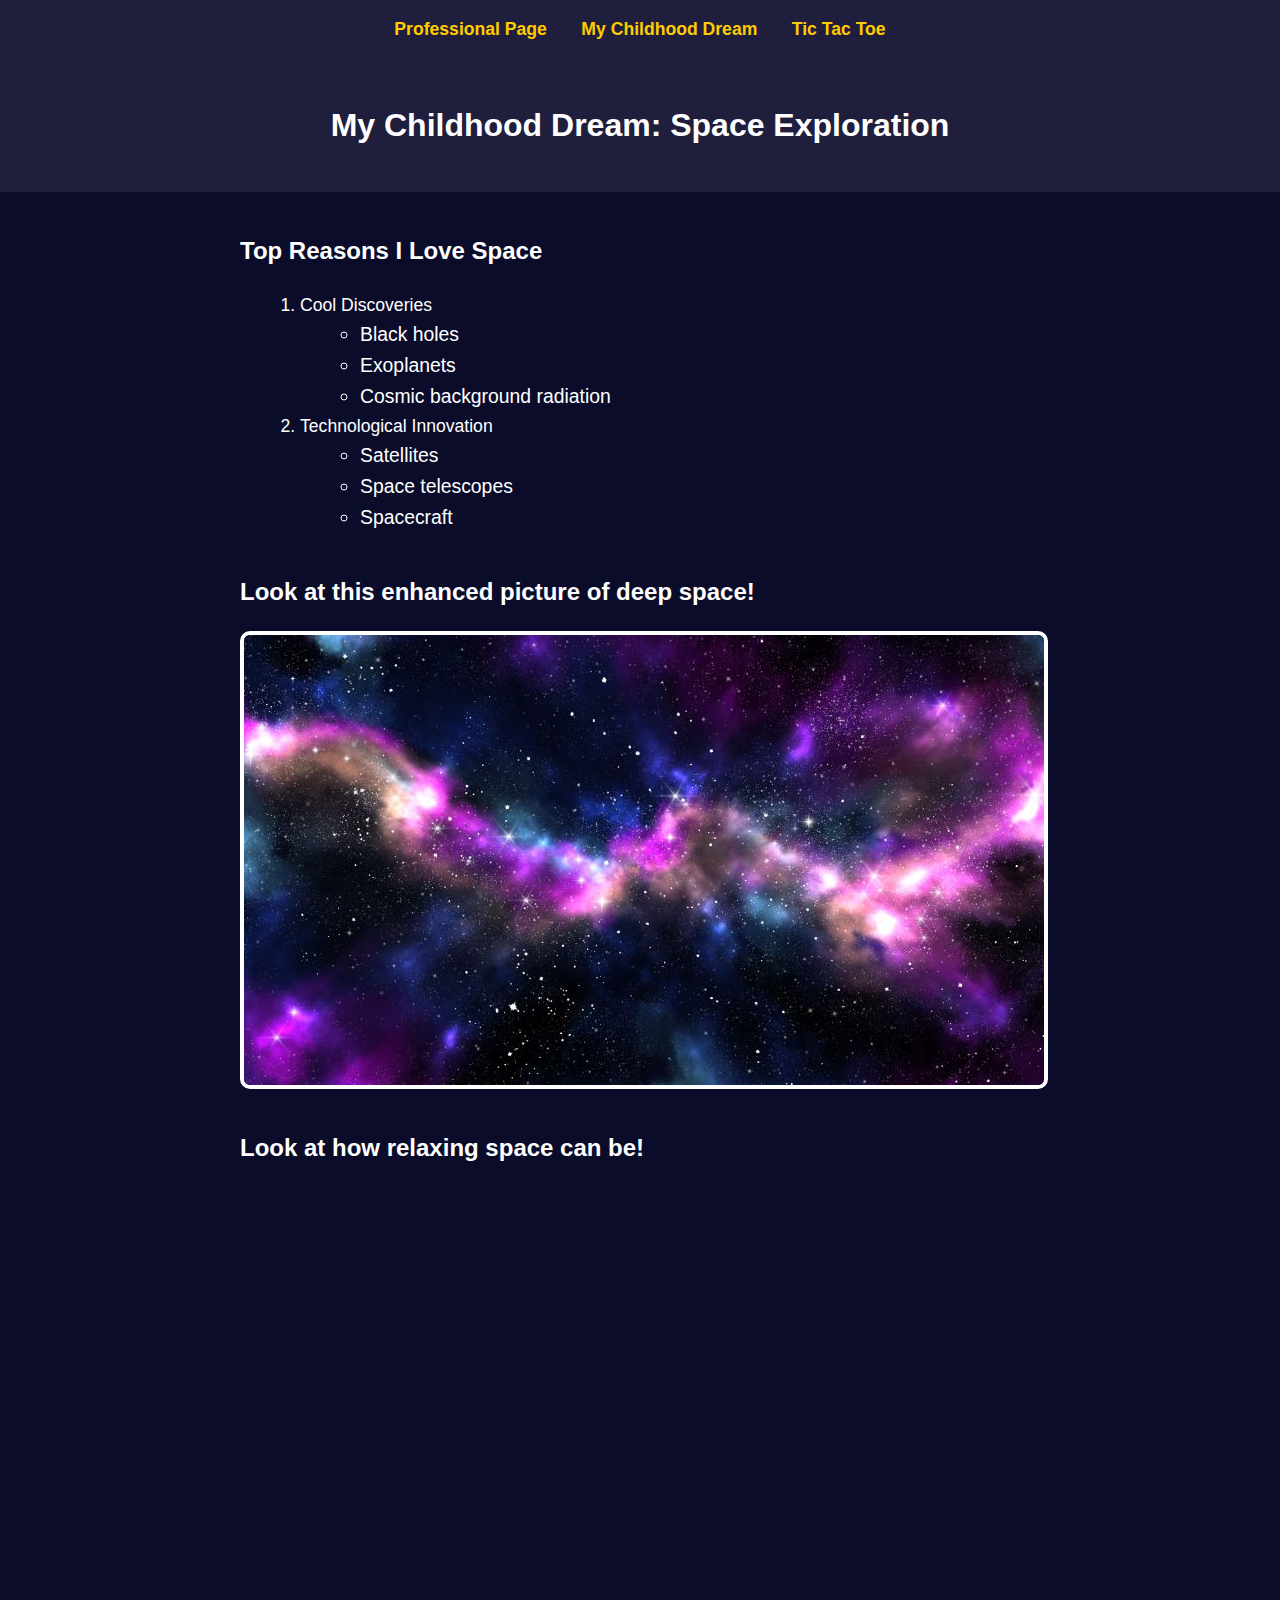
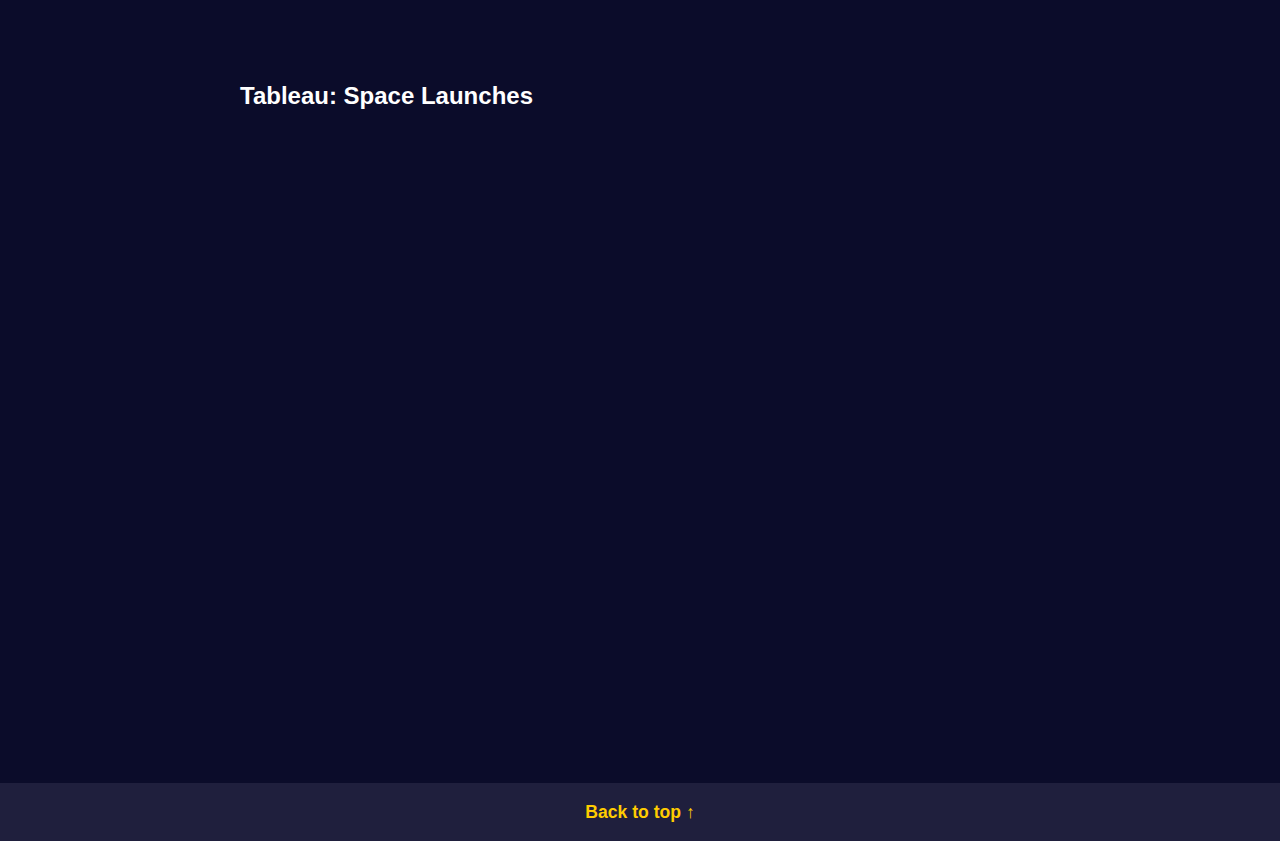
<file: scratch2.html>
<!DOCTYPE html>
<html lang="en">
<head>
    <meta charset="UTF-8">
    <title>Exploring Space</title>
    <link rel="stylesheet" href="css/scratch2.css">
</head>
<body>

    <!-- Navigation -->
    <div class="nav">
        <a href="index.html">Professional Page</a>
        <a href="#">My Childhood Dream</a>
        <a href="webapp.html">Tic Tac Toe</a>
    </div>

    <!-- Header -->
    <div class="header">
        <h1 id="top">My Childhood Dream: Space Exploration</h1>
    </div>

    <!-- Content Section 1 -->
    <div class="section">
        <h2>Top Reasons I Love Space</h2>
        <ol>
            <li>Cool Discoveries
                <ul>
                    <li>Black holes</li>
                    <li>Exoplanets</li>
                    <li>Cosmic background radiation</li>
                </ul>
            </li>
            <li>Technological Innovation
                <ul>
                    <li>Satellites</li>
                    <li>Space telescopes</li>
                    <li>Spacecraft</li>
                </ul>
            </li>
        </ol>
    </div>

    <!-- Image -->
    <div class="section">
        <h2>Look at this enhanced picture of deep space!</h2>
        <img src="images/space_pic.jpg" alt="A beautiful view of space" class="main-img">
    </div>

   <!-- YouTube Video Section with margins -->
<div class="section video-section">
    <h2>Look at how relaxing space can be!</h2>
    <iframe src="https://www.youtube.com/embed/ztVV54sPOns?autoplay=0&rel=0&modestbranding=1" 
            title="YouTube video player" 
            frameborder="0" 
            allow="accelerometer; autoplay; clipboard-write; encrypted-media; gyroscope; picture-in-picture; web-share" 
            allowfullscreen>
    </iframe>
</div>


    <!-- Tableau Embed -->
    <div class="section">
        <h2>Tableau: Space Launches</h2>
        <div class="tableauPlaceholder" id="vizContainer">
            <iframe src="https://public.tableau.com/views/SpaceLaunches/Dashboard1?:language=en-US&:display_count=n&:origin=viz_share_link"
                    width="100%" height="600px" frameborder="0"></iframe>
        </div>
    </div>

    <!-- On-page anchor -->
    <div class="nav">
        <a href="#top">Back to top ↑</a>
    </div>

</body>
</html>
</file>
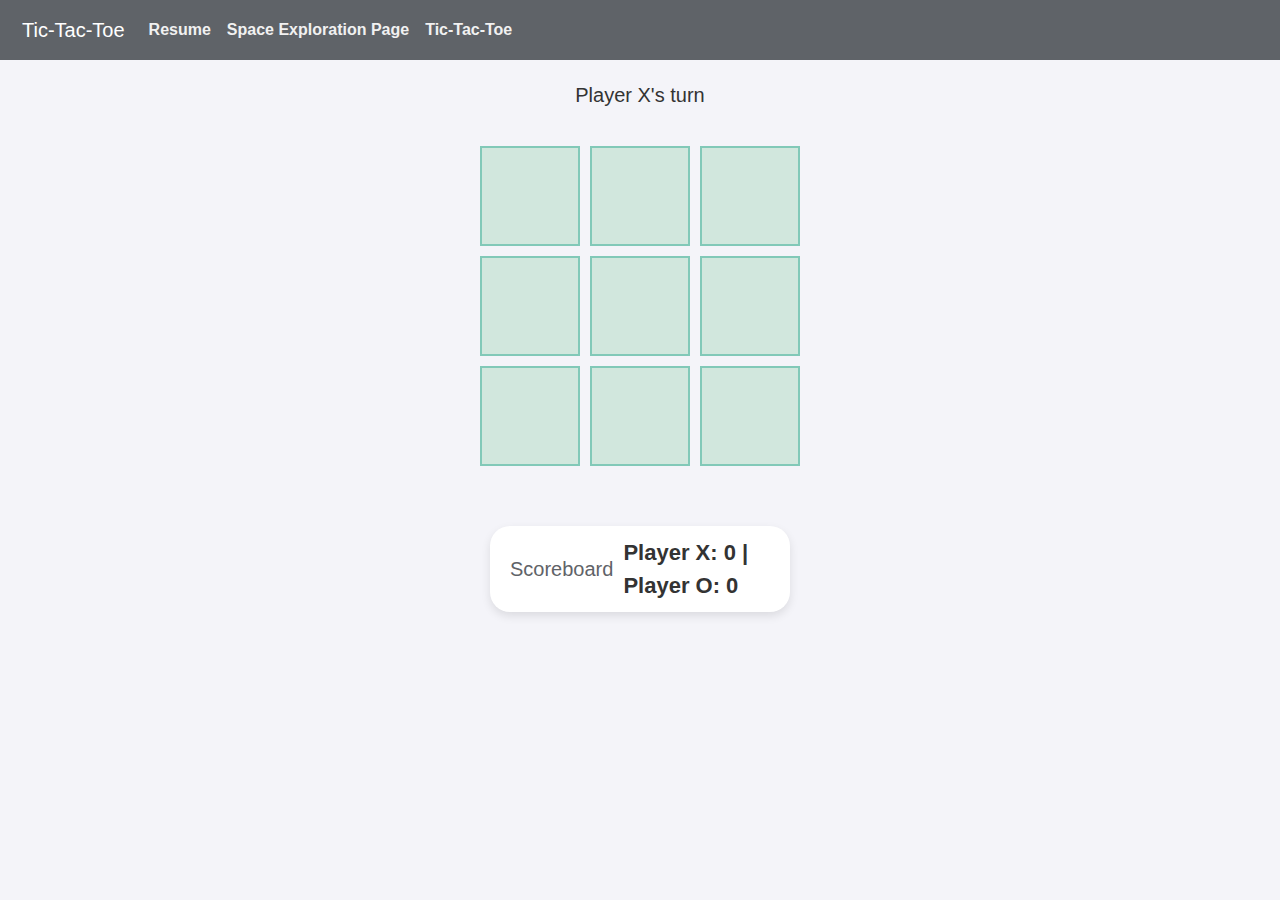
<file: webapp.html>
<!DOCTYPE html>
<html lang="en">
<head>
    <meta charset="UTF-8">
    <meta name="viewport" content="width=device-width, initial-scale=1.0">
    <title>Tic Tac Toe</title>
    <link href="https://cdn.jsdelivr.net/npm/bootstrap@5.3.3/dist/css/bootstrap.min.css" rel="stylesheet" />
    <style>
        body {
            background-color: #f4f4f9; /* Light, soft background color */
            color: #333; /* Dark gray text for better readability */
            font-family: 'Arial', sans-serif;
            margin: 0;
            padding-top: 80px; /* make room for nav bar */
            display: flex;
            justify-content: center;
            align-items: center;
            flex-direction: column;
        }

        #gameBoard {
            display: grid;
            grid-template-columns: repeat(3, 100px);
            grid-template-rows: repeat(3, 100px);
            gap: 10px;
            margin-bottom: 20px;
        }

        .cell {
            width: 100px;
            height: 100px;
            background-color: #d1e7dd; /* Soft light green */
            display: flex;
            justify-content: center;
            align-items: center;
            font-size: 36px;
            color: #333;
            border: 2px solid #82c9b8; /* Soft green border */
            cursor: pointer;
            transition: background-color 0.3s;
        }

        .cell:hover {
            background-color: #a8d4c1; /* Lighter green on hover */
        }

        .game-info {
            font-size: 20px;
            margin-bottom: 20px;
        }

        .game-buttons {
            margin-top: 20px;
        }

        /* Navigation bar style */
        .navbar {
            background-color: #5f6368; /* Soft gray navbar */
            padding: 10px;
        }

        .navbar-nav .nav-item .nav-link {
            color: #f1f1f1 !important;
            font-weight: bold;
        }

        .navbar-nav .nav-item .nav-link:hover {
            text-decoration: underline;
        }

        .cell:disabled {
            background-color: #e2e2e2;
        }

        /* Scoreboard style */
        .scoreboard {
            margin-top: 20px;
            padding: 10px 20px;
            background-color: #ffffff; /* White background for the scoreboard */
            border-radius: 20px;
            width: 300px;
            display: flex;
            justify-content: space-between;
            align-items: center;
            box-shadow: 0 4px 10px rgba(0, 0, 0, 0.1);
        }

        .scoreboard p {
            font-size: 22px;
            margin: 0;
            font-weight: bold;
        }

        .scoreboard-title {
            font-size: 20px;
            color: #5f6368;
            margin-right: 10px;
        }

        /* Reset button style */
        .btn-danger {
            background-color: #d9534f; /* Soft red for reset button */
            border-color: #d9534f;
        }

        .btn-danger:hover {
            background-color: #c9302c;
            border-color: #c12e2a;
        }
    </style>
</head>
<body>

    <!-- Navigation -->
    <nav class="navbar navbar-expand-lg navbar-dark fixed-top">
        <div class="container-fluid">
            <a class="navbar-brand" href="#">Tic-Tac-Toe</a>
            <div class="collapse navbar-collapse">
                <ul class="navbar-nav me-auto mb-2 mb-lg-0">
                    <li class="nav-item">
                        <a class="nav-link" href="index.html">Resume</a>
                    </li>
                    <li class="nav-item">
                        <a class="nav-link" href="scratch2.html">Space Exploration Page</a>
                    </li>
                    <li class="nav-item">
                        <a class="nav-link active" href="#">Tic-Tac-Toe</a>
                    </li>
                </ul>
            </div>
        </div>
    </nav>

    <!-- Game Info -->
    <div class="game-info">
        <p id="turnMessage">Player X's turn</p>
        <p id="gameStatus"></p>
    </div>

    <!-- Game Board -->
    <div id="gameBoard">
        <button class="cell" onclick="makeMove(0)"></button>
        <button class="cell" onclick="makeMove(1)"></button>
        <button class="cell" onclick="makeMove(2)"></button>
        <button class="cell" onclick="makeMove(3)"></button>
        <button class="cell" onclick="makeMove(4)"></button>
        <button class="cell" onclick="makeMove(5)"></button>
        <button class="cell" onclick="makeMove(6)"></button>
        <button class="cell" onclick="makeMove(7)"></button>
        <button class="cell" onclick="makeMove(8)"></button>
    </div>

    <!-- Reset Button -->
    <div class="game-buttons">
        <button id="resetButton" class="btn btn-danger" style="display: none;" onclick="resetGame()">Reset Game</button>
    </div>

    <!-- Scoreboard Box -->
    <div class="scoreboard">
        <div class="scoreboard-title">Scoreboard</div>
        <p id="scoreboard">Player X: 0 | Player O: 0</p>
    </div>

    <script>
        let board = ['', '', '', '', '', '', '', '', '']; // Array to track the board state
        let currentPlayer = 'X'; // 'X' starts the game
        let gameOver = false;
        let scoreX = 0;
        let scoreO = 0;

        // Handle player's move
        function makeMove(index) {
            if (gameOver || board[index] !== '') return; // If game is over or cell is already filled, do nothing

            board[index] = currentPlayer;
            document.querySelectorAll('.cell')[index].textContent = currentPlayer;

            if (checkWinner()) {
                document.getElementById('gameStatus').textContent = `${currentPlayer} wins!`;
                updateScore(currentPlayer);
                gameOver = true;
                document.getElementById('resetButton').style.display = 'inline-block'; // Show reset button
            } else if (board.every(cell => cell !== '')) {
                document.getElementById('gameStatus').textContent = 'It\'s a draw!';
                gameOver = true;
                document.getElementById('resetButton').style.display = 'inline-block'; // Show reset button
            } else {
                currentPlayer = currentPlayer === 'X' ? 'O' : 'X';
                document.getElementById('turnMessage').textContent = `Player ${currentPlayer}'s turn`;
            }
        }

        // Update scoreboard
        function updateScore(winner) {
            if (winner === 'X') {
                scoreX++;
            } else {
                scoreO++;
            }
            document.getElementById('scoreboard').textContent = `Player X: ${scoreX} | Player O: ${scoreO}`;
        }

        // Check if there's a winner
        function checkWinner() {
            const winningCombinations = [
                [0, 1, 2],
                [3, 4, 5],
                [6, 7, 8],
                [0, 3, 6],
                [1, 4, 7],
                [2, 5, 8],
                [0, 4, 8],
                [2, 4, 6]
            ];

            return winningCombinations.some(combination => {
                const [a, b, c] = combination;
                return board[a] !== '' && board[a] === board[b] && board[a] === board[c];
            });
        }

        // Reset the game
        function resetGame() {
            board = ['', '', '', '', '', '', '', '', ''];
            currentPlayer = 'X';
            gameOver = false;
            document.getElementById('turnMessage').textContent = `Player X's turn`;
            document.getElementById('gameStatus').textContent = '';
            document.querySelectorAll('.cell').forEach(cell => cell.textContent = ''); // Clear the board
            document.getElementById('resetButton').style.display = 'none'; // Hide reset button
        }
    </script>

</body>
</html>
</file>
<file: css/scratch2.css>
body {
    background-color: #0b0c2a;
    color: #ffffff;
    font-family: 'Segoe UI', Tahoma, Geneva, Verdana, sans-serif;
    line-height: 1.6;
    margin: 0;
    padding: 0;
}

.header {
    background-color: #1f1f3d;
    padding: 20px;
    text-align: center;
}

.nav {
    background-color: #1f1f3d;
    padding: 15px;
    text-align: center;
    position: relative;
}

.nav a {
    color: #ffcc00;
    text-decoration: none;
    font-weight: bold;
    margin: 0 15px;
    font-size: 1.1em;
}

.nav a:hover {
    text-decoration: underline;
}

.section {
    margin: 40px auto;
    width: 80%;
    max-width: 800px;
}

.main-img {
    display: block;
    width: 100%;
    border: 4px solid white;
    border-radius: 10px;
}

/* Lists */
ol, ul {
    margin-left: 20px;
    font-size: 1.1em;
}

/* YouTube Video Section */
.video-section {
    margin: 40px auto;
    width: 80%;
    max-width: 800px;
}

.video-section iframe {
    width: 100%;
    height: 450px; /* Adjust the height based on your preference */
    border: none;
    display: block;
}
</file>
